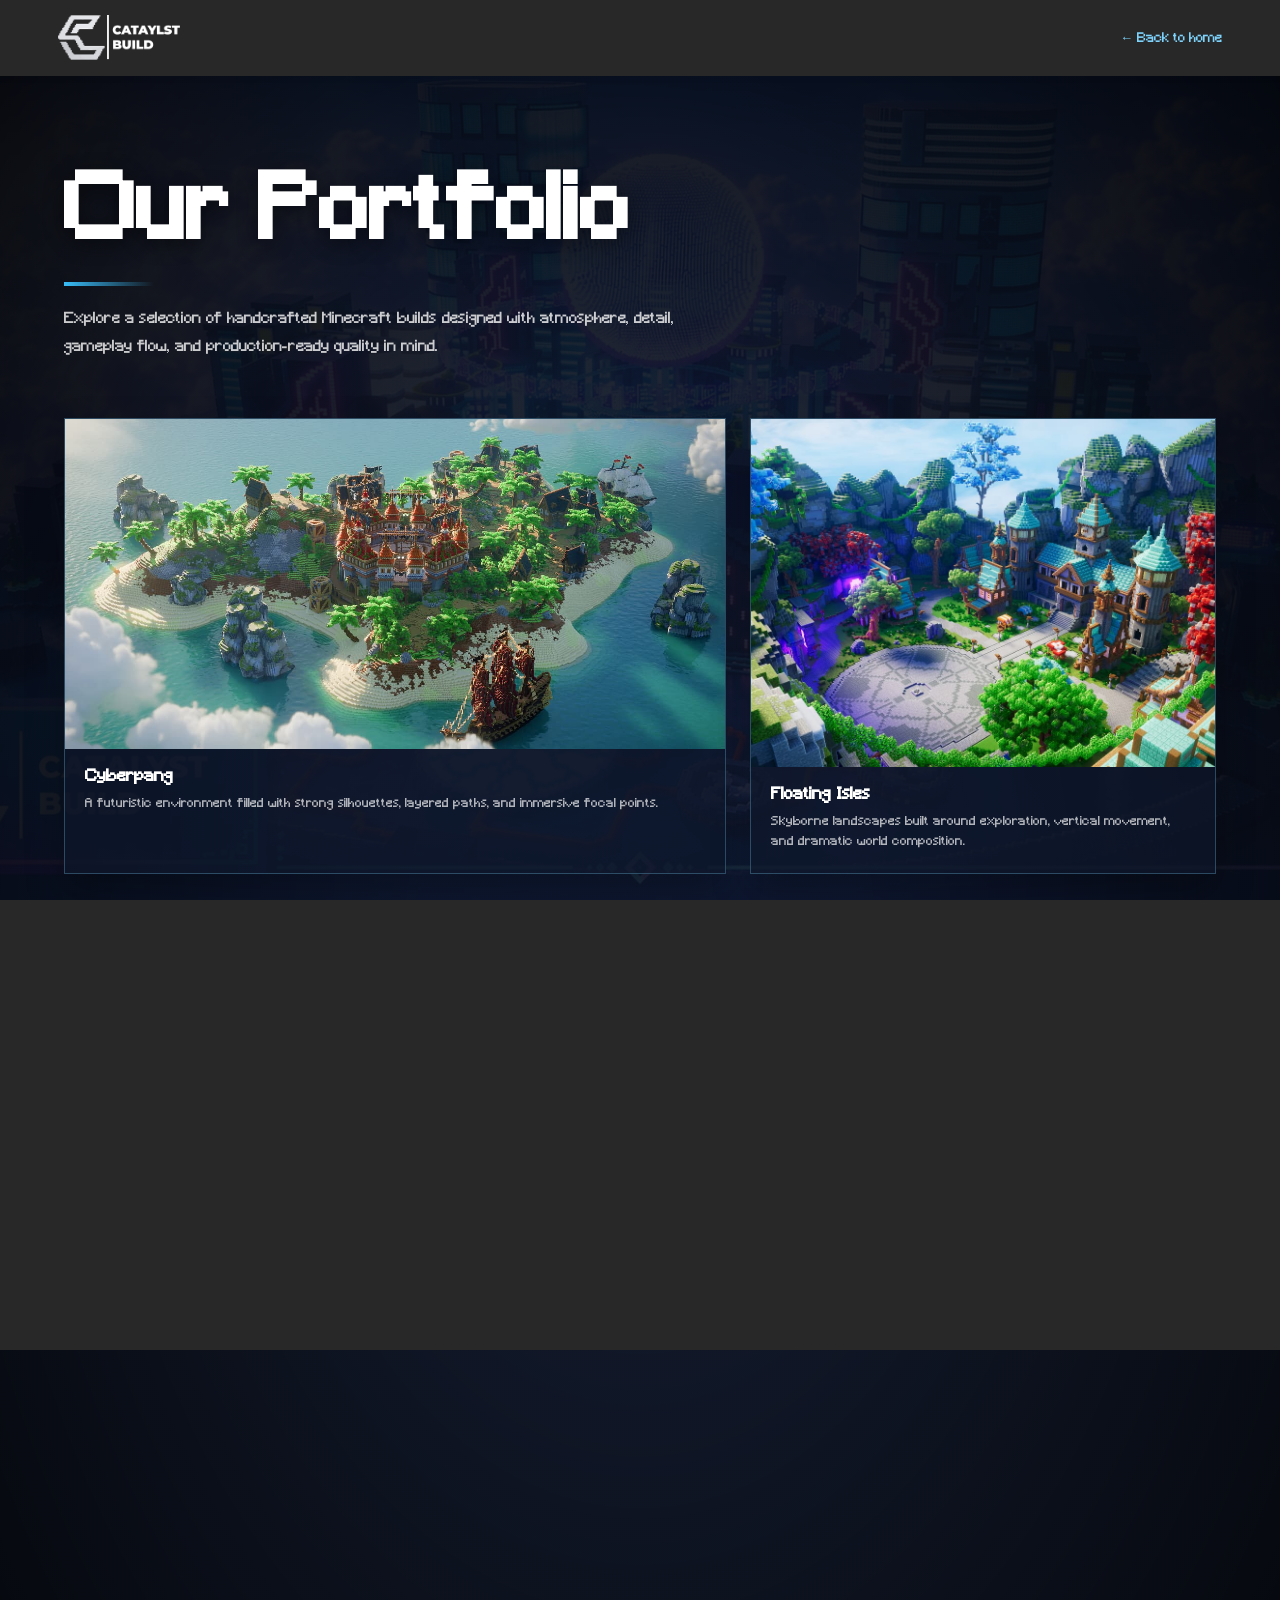
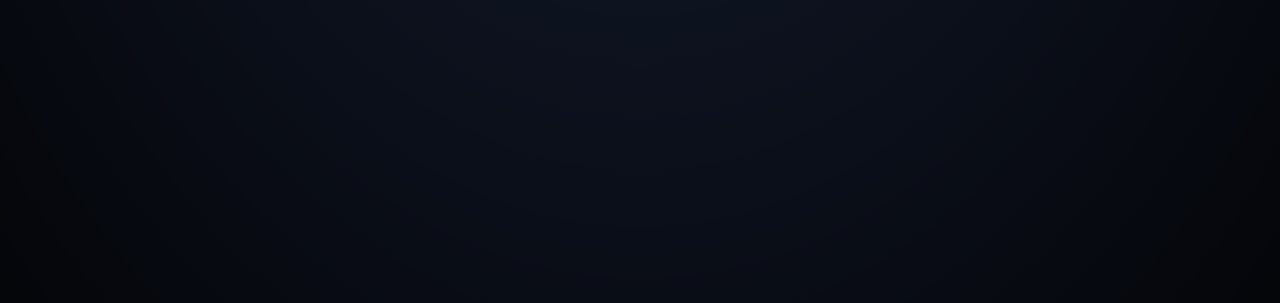
<file: portfolio.html>
<!DOCTYPE html>
<html lang="en">

<head>
    <meta charset="UTF-8">
    <meta name="viewport" content="width=device-width, initial-scale=1.0">
    <link rel="icon" type="image/png" href="KATALISs.png">
    <title>Portfolio - Catalysts</title>
    <style>
        @font-face {
            font-family: 'Minecraft';
            src: url('asset/font/minecraft/Minecraft.ttf') format('truetype');
            font-display: swap;
        }

        * { box-sizing: border-box; margin: 0; padding: 0; }

        /* Custom scrollbar bertema Catalysts. */
        html {
            scrollbar-color: #38bdf8 #111827;
            scrollbar-width: thin;
        }

        ::-webkit-scrollbar { width: 10px; }
        ::-webkit-scrollbar-track { background: #111827; }
        ::-webkit-scrollbar-thumb {
            background: linear-gradient(180deg, #7dd3fc, #0284c7);
            border: 2px solid #111827;
            border-radius: 999px;
        }
        ::-webkit-scrollbar-thumb:hover {
            background: linear-gradient(180deg, #bae6fd, #38bdf8);
        }

        body {
            min-height: 100vh;
            color: #ffffff;
            background: #292828;
            font-family: 'Segoe UI', Tahoma, sans-serif;
        }

        .page-entry {
            position: fixed;
            inset: 0;
            z-index: 9999;
            pointer-events: none;
        }

        .page-entry::before,
        .page-entry::after {
            content: '';
            position: absolute;
            left: 0;
            width: 100%;
            height: 50%;
            background: #292828;
            transition: transform 1.1s cubic-bezier(0.65, 0, 0.35, 1);
        }

        .page-entry::before {
            top: 0;
            transform-origin: top center;
        }

        .page-entry::after {
            bottom: 0;
            transform-origin: bottom center;
        }

        .page-entry.is-open::before { transform: translateY(-100%); }
        .page-entry.is-open::after { transform: translateY(100%); }

        .portfolio-page {
            min-height: 100vh;
            padding: 30px 5% 90px;
            background:
                radial-gradient(ellipse at center, transparent 24%, rgba(0, 0, 0, 0.78) 100%),
                linear-gradient(rgba(15, 23, 42, 0.9), rgba(15, 23, 42, 0.9)),
                url('asset/Cyberpang.png') center / cover fixed;
        }

        .portfolio-nav,
        .portfolio-main {
            width: min(1180px, 100%);
            margin: 0 auto;
        }

        .portfolio-nav {
            display: flex;
            align-items: center;
            justify-content: space-between;
            width: 100vw;
            padding: 15px 5%;
            background-color: #292828;
            border-bottom: 1px solid #292828;
            position: sticky;
            top: 0;
            z-index: 1000;
            box-shadow: 0 4px 6px -1px rgba(0, 0, 0, 0.05);
            margin: -30px 0 100px -5vw;
        }

        .portfolio-logo {
            display: flex;
            align-items: center;
            gap: 10px;
            color: #ffffff;
            font-family: 'Minecraft', sans-serif;
            text-decoration: none;
        }

        .portfolio-logo img { width: auto; height: 45px; object-fit: contain; }

        .back-link {
            color: #7dd3fc;
            font-family: 'Minecraft', sans-serif;
            font-size: 0.8rem;
            text-decoration: none;
            transition: color 0.25s ease, transform 0.25s ease;
        }

        .back-link:hover { color: #ffffff; transform: translateX(-4px); }

        .portfolio-heading { max-width: 700px; margin-bottom: 55px; }

        .portfolio-heading h1 {
            margin-bottom: 20px;
            color: #ffffff;
            font-family: 'Minecraft', sans-serif;
            font-size: clamp(2.6rem, 7vw, 5.5rem);
            line-height: 0.95;
            text-shadow: 0 5px 20px rgba(0, 0, 0, 0.45);
        }

        .portfolio-heading h1::after {
            content: '';
            display: block;
            width: 90px;
            height: 4px;
            margin-top: 22px;
            background: linear-gradient(90deg, #38bdf8, transparent);
        }

        .portfolio-heading p {
            max-width: 620px;
            color: rgba(255, 255, 255, 0.78);
            font-family: 'Minecraft', sans-serif;
            font-size: 0.95rem;
            line-height: 1.9;
        }

        .portfolio-grid {
            display: grid;
            grid-template-columns: repeat(12, minmax(0, 1fr));
            gap: 24px;
            align-items: stretch;
        }

        .portfolio-card {
            --reveal-from: translateY(36px) scale(0.96);
            overflow: hidden;
            border: 1px solid rgba(125, 211, 252, 0.28);
            background: rgba(15, 23, 42, 0.72);
            opacity: 0;
            box-shadow: 0 18px 35px rgba(0, 0, 0, 0.28);
            transition: transform 0.4s ease, border-color 0.4s ease, box-shadow 0.4s ease;
        }

        .portfolio-card:nth-child(1) { grid-column: span 7; --reveal-from: translateX(-42px) rotate(-1deg) scale(0.96); }
        .portfolio-card:nth-child(2) { grid-column: span 5; --reveal-from: translateY(52px) scale(0.94); }
        .portfolio-card:nth-child(3) { grid-column: span 4; --reveal-from: translateX(42px) rotate(1deg) scale(0.96); }
        .portfolio-card:nth-child(4) { grid-column: span 4; --reveal-from: translateY(46px) rotate(-1deg) scale(0.95); }
        .portfolio-card:nth-child(5) { grid-column: span 4; --reveal-from: translateX(-34px) scale(0.94); }
        .portfolio-card:nth-child(6) { grid-column: span 7; --reveal-from: translateX(34px) translateY(28px) scale(0.95); }
        .portfolio-card:nth-child(7) { grid-column: span 5; --reveal-from: translateY(42px) rotate(1deg) scale(0.95); }

        @keyframes portfolioReveal {
            from { opacity: 0; transform: var(--reveal-from); }
            to { opacity: 1; transform: translate(0) rotate(0) scale(1); }
        }

        .portfolio-card.is-visible {
            animation: portfolioReveal 0.85s cubic-bezier(0.22, 1, 0.36, 1) both;
        }

        .portfolio-card:nth-child(1).is-visible { animation-delay: 0.05s; }
        .portfolio-card:nth-child(2).is-visible { animation-delay: 0.16s; }
        .portfolio-card:nth-child(3).is-visible { animation-delay: 0.27s; }
        .portfolio-card:nth-child(4).is-visible { animation-delay: 0.1s; }
        .portfolio-card:nth-child(5).is-visible { animation-delay: 0.22s; }
        .portfolio-card:nth-child(6).is-visible { animation-delay: 0.34s; }
        .portfolio-card:nth-child(7).is-visible { animation-delay: 0.12s; }

        .portfolio-card:hover {
            transform: translateY(-10px);
            border-color: rgba(56, 189, 248, 0.8);
            box-shadow: 0 24px 45px rgba(14, 165, 233, 0.2);
        }

        .portfolio-card img {
            display: block;
            width: 100%;
            aspect-ratio: 16 / 10;
            object-fit: cover;
            transition: transform 0.6s ease, filter 0.6s ease;
        }

        .portfolio-card:nth-child(1) img,
        .portfolio-card:nth-child(6) img { aspect-ratio: 16 / 8; }

        .portfolio-card:nth-child(2) img,
        .portfolio-card:nth-child(5) img { aspect-ratio: 4 / 3; }

        .portfolio-card:nth-child(3) img { aspect-ratio: 1 / 1; }
        .portfolio-card:nth-child(4) img,
        .portfolio-card:nth-child(7) img { aspect-ratio: 16 / 10; }

        .portfolio-card:hover img { transform: scale(1.07); filter: saturate(1.2) brightness(1.08); }

        .portfolio-card-body { padding: 20px; }

        .portfolio-card h2 {
            margin-bottom: 8px;
            color: #ffffff;
            font-family: 'Minecraft', sans-serif;
            font-size: 1rem;
        }

        .portfolio-card p {
            color: rgba(255, 255, 255, 0.68);
            font-family: 'Minecraft', sans-serif;
            font-size: 0.75rem;
            line-height: 1.7;
        }

        @media (max-width: 760px) {
            .portfolio-page { padding-top: 22px; }
            .portfolio-nav {
                width: 100vw;
                margin-top: -22px;
                margin-left: -5vw;
                margin-bottom: 70px;
            }
            .portfolio-grid { grid-template-columns: 1fr; }
            .portfolio-card:nth-child(n) { grid-column: auto; }
        }
        /* Final responsive safeguards for desktop, Mac, iPhone, and Android. */
        html {
            overflow-x: hidden;
            -webkit-text-size-adjust: 100%;
        }

        body {
            overflow-x: hidden;
        }

        .portfolio-page {
            min-height: 100svh;
        }

        .portfolio-card,
        .portfolio-card img {
            min-width: 0;
        }

        @media (max-width: 600px) {
            .portfolio-page {
                padding-left: 16px;
                padding-right: 16px;
                padding-bottom: 56px;
            }

            .portfolio-nav {
                padding-left: 16px;
                padding-right: 16px;
                margin-left: -16px;
                gap: 14px;
            }

            .portfolio-logo img {
                height: 38px;
            }

            .back-link {
                font-size: 0.68rem;
                white-space: nowrap;
            }

            .portfolio-heading h1 {
                font-size: clamp(1.75rem, 9vw, 2.7rem);
            }

            .portfolio-heading p {
                font-size: 0.78rem;
                line-height: 1.65;
            }

            .portfolio-grid {
                gap: 16px;
            }

            .portfolio-card-body {
                padding: 16px;
            }
        }
    </style>
</head>

<body>
    <div class="page-entry" aria-hidden="true"></div>
    <div class="portfolio-page">
        <nav class="portfolio-nav" aria-label="Portfolio navigation">
            <a class="portfolio-logo" href="index.html">
                <img src="KATALIS.png" alt="Catalysts logo">
            </a>
            <a class="back-link" href="index.html">← Back to home</a>
        </nav>

        <main class="portfolio-main">
            <header class="portfolio-heading">
                <h1>Our Portfolio</h1>
                <p>Explore a selection of handcrafted Minecraft builds designed with atmosphere, detail, gameplay flow, and production-ready quality in mind.</p>
            </header>

            <section class="portfolio-grid" aria-label="Minecraft portfolio projects">
                <article class="portfolio-card">
                    <img src="asset/portof/WhatsApp%20Image%202026-10-28%20at%2012.10.45.jpeg" alt="Minecraft portfolio build 1">
                    <div class="portfolio-card-body">
                        <h2>Cyberpang</h2>
                        <p>A futuristic environment filled with strong silhouettes, layered paths, and immersive focal points.</p>
                    </div>
                </article>
                <article class="portfolio-card">
                    <img src="asset/portof/WhatsApp%20Image%202026-10-28%20at%2012.10.46%20(1).jpeg" alt="Minecraft portfolio build 2">
                    <div class="portfolio-card-body">
                        <h2>Floating Isles</h2>
                        <p>Skyborne landscapes built around exploration, vertical movement, and dramatic world composition.</p>
                    </div>
                </article>
                <article class="portfolio-card">
                    <img src="asset/portof/WhatsApp%20Image%202026-10-28%20at%2012.10.46%20(2).jpeg" alt="Minecraft portfolio build 3">
                    <div class="portfolio-card-body">
                        <h2>Adventure Lobby</h2>
                        <p>A welcoming hub with clear navigation, memorable landmarks, and room for every game mode.</p>
                    </div>
                </article>
                <article class="portfolio-card">
                    <img src="asset/portof/WhatsApp%20Image%202026-10-28%20at%2012.10.46%20(3).jpeg" alt="Minecraft portfolio build 4">
                    <div class="portfolio-card-body">
                        <h2>Trops</h2>
                        <p>A detailed world scene balancing natural forms, architectural rhythm, and player readability.</p>
                    </div>
                </article>
                <article class="portfolio-card">
                    <img src="asset/portof/WhatsApp%20Image%202026-10-28%20at%2012.10.46.jpeg" alt="Minecraft portfolio build 5">
                    <div class="portfolio-card-body">
                        <h2>Vaiking</h2>
                        <p>A bold themed environment with strong materials, rich atmosphere, and cinematic staging.</p>
                    </div>
                </article>
                <article class="portfolio-card">
                    <img src="asset/portof/WhatsApp%20Image%202026-10-28%20at%2012.10.47%20(1).jpeg" alt="Minecraft portfolio build 6">
                    <div class="portfolio-card-body">
                        <h2>Custom Worlds</h2>
                        <p>Flexible worldbuilding shaped around your server identity, gameplay goals, and creative direction.</p>
                    </div>
                </article>
                <article class="portfolio-card">
                    <img src="asset/portof/WhatsApp%20Image%202026-10-28%20at%2012.10.47.jpeg" alt="Minecraft portfolio build 7">
                    <div class="portfolio-card-body">
                        <h2>Server Worlds</h2>
                        <p>Purpose-built environments with detail and atmosphere ready for your community to explore.</p>
                    </div>
                </article>
            </section>
        </main>
    </div>

    <script>
        window.addEventListener('load', () => {
            requestAnimationFrame(() => {
                document.querySelector('.page-entry')?.classList.add('is-open');
            });
        });

        const portfolioCards = document.querySelectorAll('.portfolio-card');
        const portfolioObserver = new IntersectionObserver((entries) => {
            entries.forEach((entry) => {
                entry.target.classList.toggle('is-visible', entry.isIntersecting);
            });
        }, { threshold: 0.18 });

        portfolioCards.forEach((card) => portfolioObserver.observe(card));
    </script>
</body>

</html>
</file>
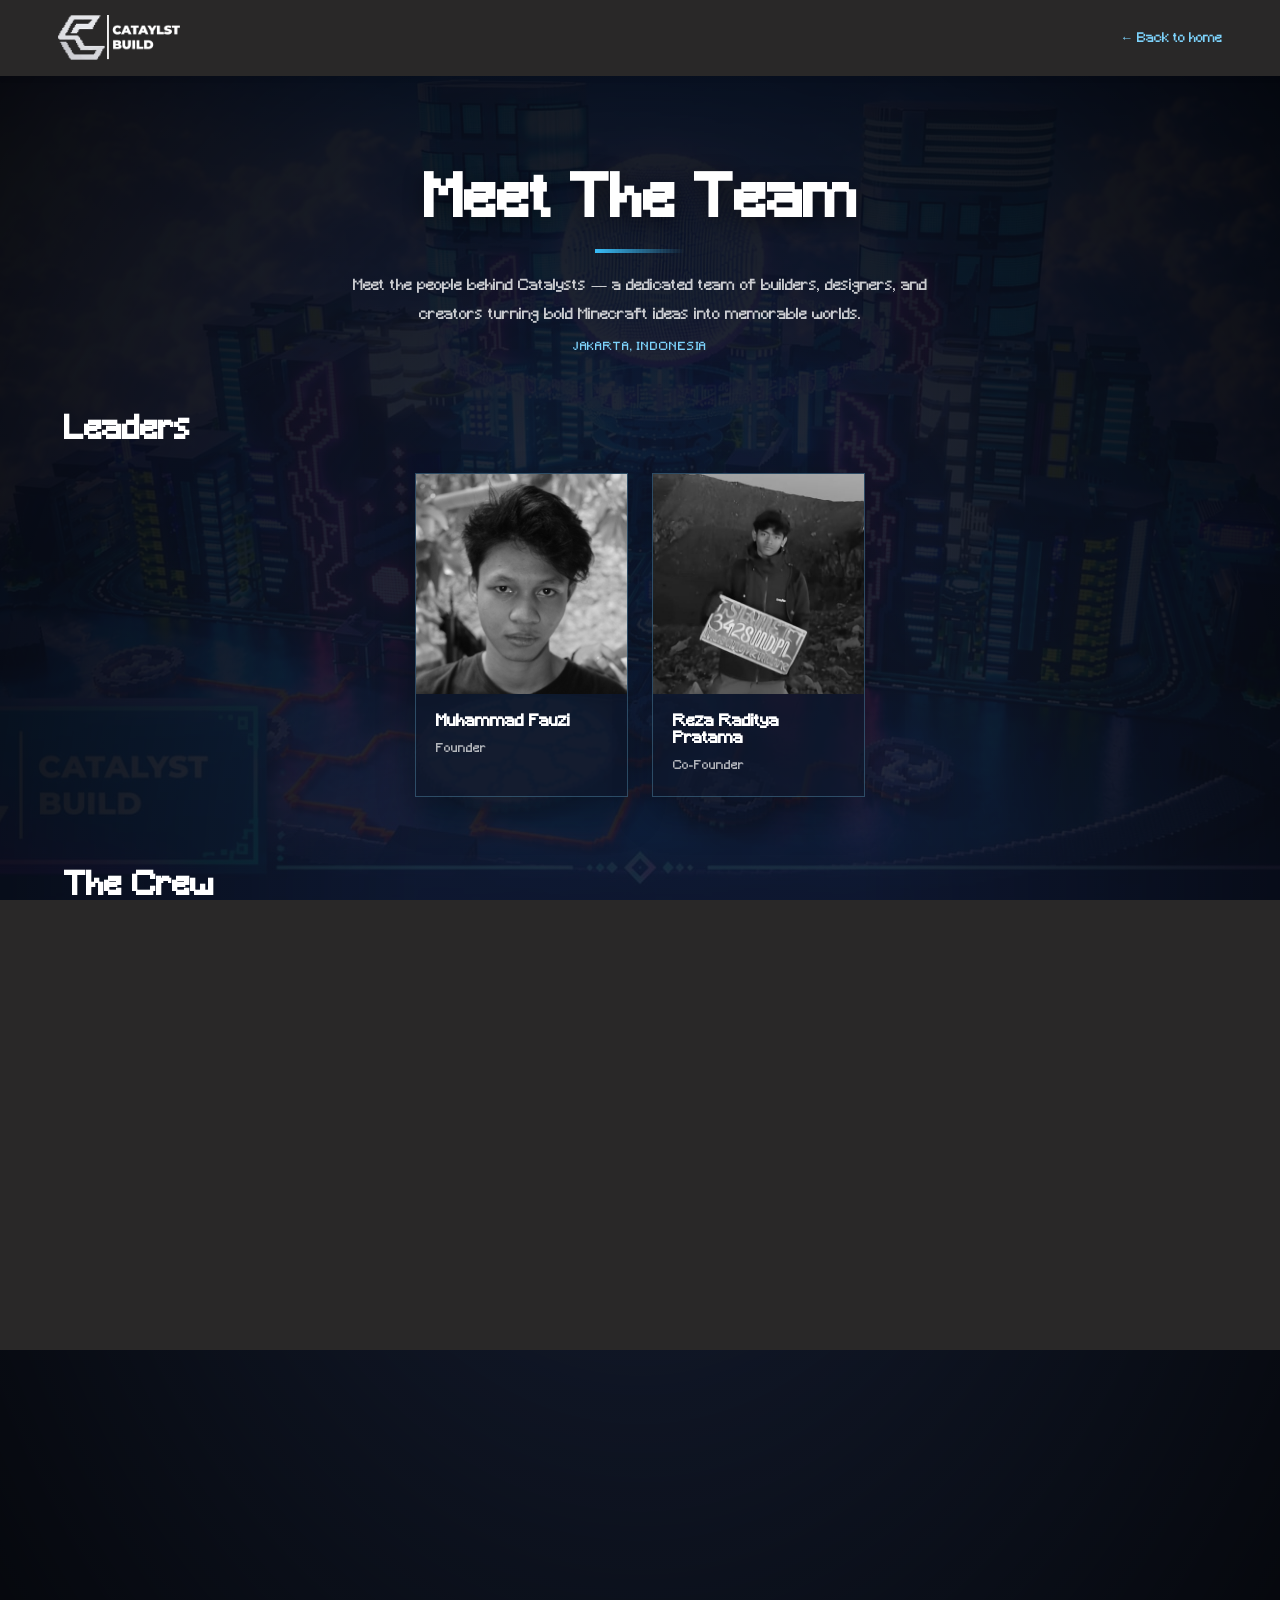
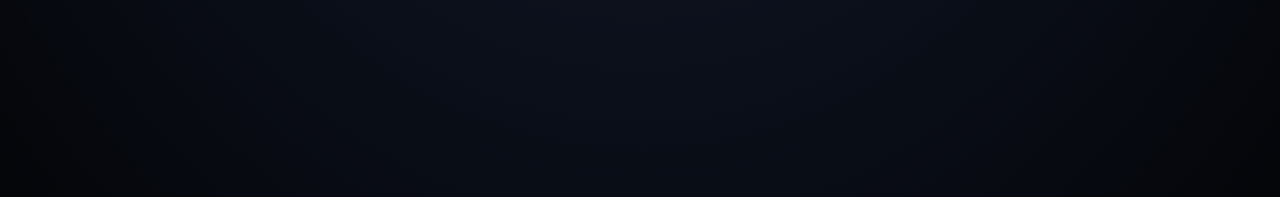
<file: team.html>
<!DOCTYPE html>
<html lang="en">

<head>
    <meta charset="UTF-8">
    <meta name="viewport" content="width=device-width, initial-scale=1.0">
    <link rel="icon" type="image/png" href="KATALISs.png">
    <title>Team - Catalysts</title>
    <style>
        @font-face {
            font-family: 'Minecraft';
            src: url('asset/font/minecraft/Minecraft.ttf') format('truetype');
            font-display: swap;
        }

        * {
            box-sizing: border-box;
            margin: 0;
            padding: 0;
        }

        /* Custom scrollbar bertema Catalysts. */
        html {
            scrollbar-color: #38bdf8 #111827;
            scrollbar-width: thin;
        }

        ::-webkit-scrollbar {
            width: 10px;
        }

        ::-webkit-scrollbar-track {
            background: #111827;
        }

        ::-webkit-scrollbar-thumb {
            background: linear-gradient(180deg, #7dd3fc, #0284c7);
            border: 2px solid #111827;
            border-radius: 999px;
        }

        ::-webkit-scrollbar-thumb:hover {
            background: linear-gradient(180deg, #bae6fd, #38bdf8);
        }

        body {
            min-height: 100vh;
            color: #ffffff;
            background: #292828;
            font-family: 'Segoe UI', Tahoma, sans-serif;
        }

        .page-entry {
            position: fixed;
            inset: 0;
            z-index: 9999;
            pointer-events: none;
        }

        .page-entry::before,
        .page-entry::after {
            content: '';
            position: absolute;
            left: 0;
            width: 100%;
            height: 50%;
            background: #292828;
            transition: transform 1.1s cubic-bezier(0.65, 0, 0.35, 1);
        }

        .page-entry::before {
            top: 0;
            transform-origin: top center;
        }

        .page-entry::after {
            bottom: 0;
            transform-origin: bottom center;
        }

        .page-entry.is-open::before {
            transform: translateY(-100%);
        }

        .page-entry.is-open::after {
            transform: translateY(100%);
        }

        .portfolio-page {
            min-height: 100vh;
            padding: 30px 5% 90px;
            background:
                radial-gradient(ellipse at center, transparent 24%, rgba(0, 0, 0, 0.78) 100%),
                linear-gradient(rgba(15, 23, 42, 0.9), rgba(15, 23, 42, 0.9)),
                url('asset/Cyberpang.png') center / cover fixed;
        }

        .portfolio-nav,
        .portfolio-main {
            width: min(1180px, 100%);
            margin: 0 auto;
        }

        .portfolio-nav {
            display: flex;
            align-items: center;
            justify-content: space-between;
            width: 100vw;
            padding: 15px 5%;
            background-color: #292828;
            border-bottom: 1px solid #292828;
            position: sticky;
            top: 0;
            z-index: 1000;
            box-shadow: 0 4px 6px -1px rgba(0, 0, 0, 0.05);
            margin: -30px 0 100px -5vw;
        }

        .portfolio-logo {
            display: flex;
            align-items: center;
            gap: 10px;
            color: #ffffff;
            font-family: 'Minecraft', sans-serif;
            text-decoration: none;
        }

        .portfolio-logo img {
            width: auto;
            height: 45px;
            object-fit: contain;
        }

        .back-link {
            color: #7dd3fc;
            font-family: 'Minecraft', sans-serif;
            font-size: 0.8rem;
            text-decoration: none;
            transition: color 0.25s ease, transform 0.25s ease;
        }

        .back-link:hover {
            color: #ffffff;
            transform: translateX(-4px);
        }

        .portfolio-heading {
            max-width: 100%;
            margin-bottom: 55px;
            text-align: center;
        }

        .portfolio-heading h1 {
            margin-bottom: 20px;
            color: #ffffff;
            font-family: 'Minecraft', sans-serif;
            font-size: clamp(2rem, 5vw, 3.6rem);
            line-height: 0.95;
            text-align: center;
            text-shadow: 0 5px 20px rgba(0, 0, 0, 0.45);
        }

        .portfolio-heading h1::after {
            content: '';
            display: block;
            width: 90px;
            height: 4px;
            margin: 18px auto 0;
            background: linear-gradient(90deg, #38bdf8, transparent);
        }

        .portfolio-heading p {
            max-width: 620px;
            margin: 0 auto;
            color: rgba(255, 255, 255, 0.78);
            font-family: 'Minecraft', sans-serif;
            font-size: 0.95rem;
            line-height: 1.9;
        }

        .portfolio-heading .team-location {
            margin-top: 8px;
            color: #7dd3fc;
            font-size: 0.68rem;
            letter-spacing: 0.08em;
        }

        .portfolio-grid {
            display: grid;
            grid-template-columns: repeat(12, minmax(0, 1fr));
            gap: 24px;
            align-items: stretch;
        }

        .portfolio-card {
            --reveal-from: translateY(36px) scale(0.96);
            overflow: hidden;
            border: 1px solid rgba(125, 211, 252, 0.28);
            background: rgba(15, 23, 42, 0.72);
            opacity: 0;
            box-shadow: 0 18px 35px rgba(0, 0, 0, 0.28);
            transition: transform 0.4s ease, border-color 0.4s ease, box-shadow 0.4s ease;
        }

        .portfolio-card:nth-child(1) {
            grid-column: span 7;
            --reveal-from: translateX(-42px) rotate(-1deg) scale(0.96);
        }

        .portfolio-card:nth-child(2) {
            grid-column: span 5;
            --reveal-from: translateY(52px) scale(0.94);
        }

        .portfolio-card:nth-child(3) {
            grid-column: span 4;
            --reveal-from: translateX(42px) rotate(1deg) scale(0.96);
        }

        .portfolio-card:nth-child(4) {
            grid-column: span 4;
            --reveal-from: translateY(46px) rotate(-1deg) scale(0.95);
        }

        .portfolio-card:nth-child(5) {
            grid-column: span 4;
            --reveal-from: translateX(-34px) scale(0.94);
        }

        .portfolio-card:nth-child(6) {
            grid-column: span 7;
            --reveal-from: translateX(34px) translateY(28px) scale(0.95);
        }

        .portfolio-card:nth-child(7) {
            grid-column: span 5;
            --reveal-from: translateY(42px) rotate(1deg) scale(0.95);
        }

        @keyframes portfolioReveal {
            from {
                opacity: 0;
                transform: var(--reveal-from);
            }

            to {
                opacity: 1;
                transform: translate(0) rotate(0) scale(1);
            }
        }

        .portfolio-card.is-visible {
            animation: portfolioReveal 0.85s cubic-bezier(0.22, 1, 0.36, 1) both;
        }

        .portfolio-card:nth-child(1).is-visible {
            animation-delay: 0.05s;
        }

        .portfolio-card:nth-child(2).is-visible {
            animation-delay: 0.16s;
        }

        .portfolio-card:nth-child(3).is-visible {
            animation-delay: 0.27s;
        }

        .portfolio-card:nth-child(4).is-visible {
            animation-delay: 0.1s;
        }

        .portfolio-card:nth-child(5).is-visible {
            animation-delay: 0.22s;
        }

        .portfolio-card:nth-child(6).is-visible {
            animation-delay: 0.34s;
        }

        .portfolio-card:nth-child(7).is-visible {
            animation-delay: 0.12s;
        }

        .portfolio-card:hover {
            transform: translateY(-10px);
            border-color: rgba(56, 189, 248, 0.8);
            box-shadow: 0 24px 45px rgba(14, 165, 233, 0.2);
        }

        .portfolio-card img {
            display: block;
            width: 100%;
            aspect-ratio: 16 / 10;
            object-fit: cover;
            transition: transform 0.6s ease, filter 0.6s ease;
        }

        .portfolio-card:nth-child(1) img,
        .portfolio-card:nth-child(6) img {
            aspect-ratio: 16 / 8;
        }

        .portfolio-card:nth-child(2) img,
        .portfolio-card:nth-child(5) img {
            aspect-ratio: 4 / 3;
        }

        .portfolio-card:nth-child(3) img {
            aspect-ratio: 1 / 1;
        }

        .portfolio-card:nth-child(4) img,
        .portfolio-card:nth-child(7) img {
            aspect-ratio: 16 / 10;
        }

        .portfolio-card:hover img {
            transform: scale(1.07);
            filter: saturate(1.2) brightness(1.08);
        }

        .portfolio-card-body {
            padding: 20px;
        }

        .portfolio-card h2 {
            margin-bottom: 8px;
            color: #ffffff;
            font-family: 'Minecraft', sans-serif;
            font-size: 1rem;
        }

        .portfolio-card p {
            color: rgba(255, 255, 255, 0.68);
            font-family: 'Minecraft', sans-serif;
            font-size: 0.75rem;
            line-height: 1.7;
        }

        .team-group-title {
            margin: 0 0 24px;
            color: #ffffff;
            font-family: 'Minecraft', sans-serif;
            font-size: clamp(1.35rem, 3vw, 2rem);
        }

        .team-group+.team-group {
            margin-top: 72px;
        }

        .team-grid {
            display: grid;
            grid-template-columns: repeat(12, minmax(0, 1fr));
            gap: 24px;
        }

        .team-grid .portfolio-card {
            grid-column: span 4;
        }

        .team-grid.leader-grid .portfolio-card {
            grid-column: span 6;
        }

        .leader-grid {
            width: min(100%, 450px);
            margin: 0 auto;
        }

        .team-grid:not(.leader-grid) {
            width: min(100%, 900px);
            margin: 0 auto;
            grid-template-columns: repeat(12, minmax(0, 1fr));
        }

        .team-grid:not(.leader-grid) .portfolio-card {
            grid-column: span 3;
        }

        .team-grid:not(.leader-grid) .portfolio-card:nth-child(5) {
            grid-column: 3 / span 3;
        }

        .team-grid:not(.leader-grid) .portfolio-card:nth-child(6) {
            grid-column: 6 / span 3;
        }

        .team-grid:not(.leader-grid) .portfolio-card:nth-child(7) {
            grid-column: 9 / span 3;
        }

        .team-grid .portfolio-card img,
        .team-grid .portfolio-card:nth-child(n) img {
            width: 100%;
            height: clamp(220px, 24vw, 290px);
            aspect-ratio: auto;
            object-fit: contain;
            object-position: center;
            padding: 12px;
            filter: grayscale(1);
        }

        .team-grid.leader-grid .portfolio-card:nth-child(n) img {
            display: block;
            width: 100%;
            max-width: none;
            height: 220px;
            margin: 0;
            padding: 0;
            object-fit: cover;
            object-position: center top;
        }

        .team-grid.leader-grid .portfolio-card:nth-child(1) img {
            object-position: center 10%;
        }

        .leader-grid .portfolio-card {
            padding: 0;
            overflow: hidden;
        }

        .team-grid .portfolio-card:hover img {
            filter: grayscale(0) saturate(1.2) brightness(1.08);
        }

        .team-grid:not(.leader-grid) .portfolio-card:nth-child(2) img {
            transform: scale(0.82);
        }

        .team-grid:not(.leader-grid) .portfolio-card:nth-child(2):hover img {
            transform: scale(0.9);
        }

        @media (max-width: 760px) {
            .portfolio-page {
                padding-top: 22px;
            }

            .portfolio-nav {
                width: 100vw;
                margin-top: -22px;
                margin-left: -5vw;
                margin-bottom: 70px;
            }

            .leader-grid {
                width: 100%;
            }

            .team-grid:not(.leader-grid) {
                width: 100%;
                grid-template-columns: repeat(2, minmax(0, 1fr));
            }

            .team-grid:not(.leader-grid) .portfolio-card {
                grid-column: span 1;
            }

            .team-grid:not(.leader-grid) .portfolio-card:nth-child(n) {
                grid-column: span 1;
            }

            .portfolio-grid {
                grid-template-columns: 1fr;
            }

            .portfolio-card:nth-child(n) {
                grid-column: auto;
            }
        }
        /* Final responsive safeguards for desktop, Mac, iPhone, and Android. */
        html {
            overflow-x: hidden;
            -webkit-text-size-adjust: 100%;
        }

        body {
            overflow-x: hidden;
        }

        .portfolio-page {
            min-height: 100svh;
        }

        .team-grid,
        .team-grid .portfolio-card,
        .team-grid .portfolio-card img {
            min-width: 0;
        }

        @media (max-width: 600px) {
            .portfolio-page {
                padding-left: 16px;
                padding-right: 16px;
                padding-bottom: 56px;
            }

            .portfolio-nav {
                padding-left: 16px;
                padding-right: 16px;
                margin-left: -16px;
                gap: 14px;
            }

            .portfolio-logo img {
                height: 38px;
            }

            .back-link {
                font-size: 0.68rem;
                white-space: nowrap;
            }

            .portfolio-heading h1 {
                font-size: clamp(1.75rem, 9vw, 2.7rem);
            }

            .portfolio-heading p {
                font-size: 0.78rem;
                line-height: 1.65;
            }

            .team-group + .team-group {
                margin-top: 48px;
            }

            .team-grid:not(.leader-grid) {
                gap: 14px;
            }

            .team-grid .portfolio-card-body {
                padding: 13px;
            }

            .team-grid .portfolio-card img {
                height: 190px;
            }

            .team-grid.leader-grid .portfolio-card:nth-child(n) img {
                height: 190px;
            }
        }
    </style>
</head>

<body>
    <div class="page-entry" aria-hidden="true"></div>
    <div class="portfolio-page">
        <nav class="portfolio-nav" aria-label="Portfolio navigation">
            <a class="portfolio-logo" href="index.html">
                <img src="KATALIS.png" alt="Catalysts logo">
            </a>
            <a class="back-link" href="./index.html" aria-label="Back to home">&larr; Back to home</a>
        </nav>

        <main class="portfolio-main">
            <header class="portfolio-heading">
                <h1>Meet The Team</h1>
                <p>Meet the people behind Catalysts — a dedicated team of builders, designers, and creators turning bold
                    Minecraft ideas into memorable worlds.</p>
                <p class="team-location">JAKARTA, INDONESIA</p>
            </header>

            <section class="team-group" aria-labelledby="leaders-title">
                <h2 class="team-group-title" id="leaders-title">Leaders</h2>
                <div class="team-grid leader-grid">
                    <article class="portfolio-card">
                        <img src="asset/Leader/Fauzi.jpeg" alt="Muhammad Fauzi">
                        <div class="portfolio-card-body">
                            <h2>Muhammad Fauzi</h2>
                            <p>Founder</p>
                        </div>
                    </article>
                    <article class="portfolio-card">
                        <img src="asset/Leader/Reza.jpeg" alt="Reza">
                        <div class="portfolio-card-body">
                            <h2>Reza Raditya Pratama</h2>
                            <p>Co-Founder</p>
                        </div>
                    </article>
                </div>
            </section>

            <section class="team-group" aria-labelledby="crew-title">
                <h2 class="team-group-title" id="crew-title">The Crew</h2>
                <div class="team-grid">
                    <article class="portfolio-card">
                        <img src="asset/crew/ASEPISEP.png" alt="Crew member 1">
                        <div class="portfolio-card-body">
                            <h2>Maxik1344</h2>
                            <p>Builder</p>
                        </div>
                    </article>
                    <article class="portfolio-card">
                        <img src="asset/crew/deltod.png" alt="Crew member 2">
                        <div class="portfolio-card-body">
                            <h2>Delynaa19</h2>
                            <p>Builder</p>
                        </div>
                    </article>
                    <article class="portfolio-card">
                        <img src="asset/crew/Dignan.png" alt="Crew member 3">
                        <div class="portfolio-card-body">
                            <h2>Zelies08</h2>
                            <p>Builder</p>
                        </div>
                    </article>
                    <article class="portfolio-card">
                        <img src="asset/crew/gejet.png" alt="Crew member 4">
                        <div class="portfolio-card-body">
                            <h2>Ergejet</h2>
                            <p>Builder</p>
                        </div>
                    </article>
                    <article class="portfolio-card">
                        <img src="asset/crew/HITAM.png" alt="Crew member 5">
                        <div class="portfolio-card-body">
                            <h2>rockywithyaw</h2>
                            <p>Developer</p>
                        </div>
                    </article>
                    <article class="portfolio-card">
                        <img src="asset/crew/nakun.png" alt="Crew member 6">
                        <div class="portfolio-card-body">
                            <h2>Nakunz</h2>
                            <p>Builder</p>
                        </div>
                    </article>
                    <article class="portfolio-card">
                        <img src="asset/crew/yod.png" alt="Crew member 7">
                        <div class="portfolio-card-body">
                            <h2>LloydDezu</h2>
                            <p>Builder</p>
                        </div>
                    </article>
                </div>
            </section>
        </main>
    </div>

    <script>
        window.addEventListener('load', () => {
            requestAnimationFrame(() => {
                document.querySelector('.page-entry')?.classList.add('is-open');
            });
        });

        const portfolioCards = document.querySelectorAll('.portfolio-card');
        const portfolioObserver = new IntersectionObserver((entries) => {
            entries.forEach((entry) => {
                entry.target.classList.toggle('is-visible', entry.isIntersecting);
            });
        }, { threshold: 0.18 });

        portfolioCards.forEach((card) => portfolioObserver.observe(card));
    </script>
</body>

</html>
</file>
